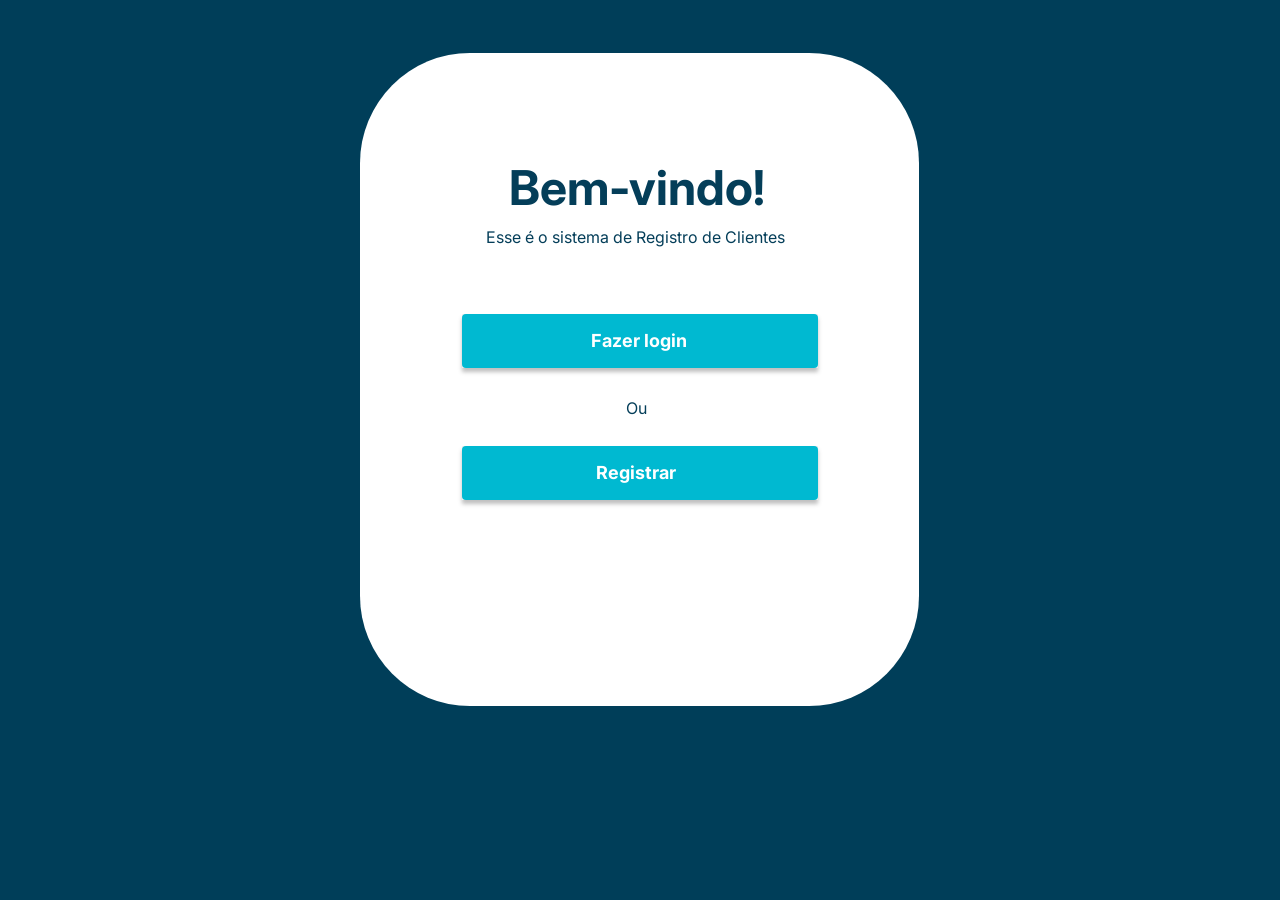
<file: index.html>
<!DOCTYPE html>
<html>
<head>
    <meta charset="utf-8">
    <meta name="viewport" content="initial-scale=1, width=device-width">
    <link rel="stylesheet" href="./css/index.css" />
    <link rel="stylesheet" href="https://fonts.googleapis.com/css2?family=Inter:wght@400;700&display=swap" />
</head>
<body>
    <div class="pagina-inicial">

        <div class="alinhar">
         <div class="pagina-inicial-child"></div>

         <button id="redirecionar-para-login" class="fazer-login-botao">
            <div  class="fazer-login-botao-child"></div>
            <b class="fazer-login">Fazer login</b>
         </button>

         <div class="ou">Ou</div>

          <button id="redirecionar-para-registrar" class="registrar-botao">
            <div class="fazer-login-botao-child"></div>
            <b class="registrar">Registrar</b>
         </button>

        <div class="esse-o">Esse é o sistema de Registro de Clientes</div>
        <b class="bem-vindo">Bem-vindo!</b>
    </div>
    </div>

    
    <script src="./js/script.js"></script>
</body>
</html>
</file>
<file: css/index.css>
body {
    margin: 0;
    line-height: normal;
   
    
}





.pagina-inicial-child {
    position: absolute;
    top: 73px;
    left: 360px;
    border-radius: 110px;
    background-color: #fff;
    width: 559px;
    height: 653px;
    
    
}




.fazer-login-botao-child {
    position: absolute;
    top: 0px;
    left: 0px;
    border-radius: 4px;
    background-color: #00b9d1;
    width: 356px;
    height: 54px;
    
}

.fazer-login-botao-child:hover {
    cursor: pointer;
    background-color: #003e59;
}


.fazer-login {
    position: absolute;
    top: 16px;
    left: calc(50% - 49px);
}
.fazer-login-botao {
    border: none;
    position: absolute;
    top: 334px;
    left: 462px;
    box-shadow: 0px 4px 4px rgba(0, 0, 0, 0.25);
    width: 356px;
    height: 54px;
    color: #fff;
    text-decoration: none;
    font-size: 18px;
    font-family: 'Inter';
}

.fazer-login-botao:hover {
     cursor: pointer;
}
    


.ou {
    position: absolute;
    top: 418px;
    left: 626px;
    font-size: 16px;
}
.registrar {
    position: absolute;
    top: 16px;
    left: calc(50% - 44px);
}

.registrar:hover {
    cursor: pointer;
}


.fazer-login:hover {
    cursor: pointer;

}

.registrar-botao {
    position: absolute;
    top: 466px;
    left: 462px;
    box-shadow: 0px 4px 4px rgba(0, 0, 0, 0.25);
    width: 356px;
    height: 54px;
    color: #fff;
    text-decoration: none;
    font-size: 18px;
    font-family: 'Inter';
    border: none;
}
.esse-o {
    position: absolute;
    top: 247px;
    left: 486px;
    font-size: 16px;
}
.bem-vindo {
    position: absolute;
    top: 178px;
    left: 509px;
    font-size: 48px;
}
.pagina-inicial {
    width: 100%;
    position: absolute;
    background-color: #003e59;
    height: 100%;
    overflow: hidden;
    text-align: left;
    font-size: 18px;
    color: #043e59;
    font-family: Inter;
}

.alinhar {
   position: relative;
   top: 0px;
   left: 50px;
    
}


@media (min-width: 768px) {
    .alinhar {
        top: 50px;
        left: 0px;
        
    }
}


@media (min-width: 1024px) {
    .alinhar {
        top: 50px;
        left: 0px;
        
    }
}


@media (min-width: 1280px) {
    .alinhar {
        top: -20px;
        left: 0px;
        
    }
}


@media (min-width: 1366px) {
    .alinhar {
        top: 50px;
        left: 0px;
        
    }
}




@media (min-width: 1400px) {
    .alinhar {
        top: 50px;
        left: 290px;
        
    }
}

@media (min-width: 1440px) {
    .alinhar {
        top: 50px;
        left: 95px;
        
    }
}


@media (min-width: 1600px) {
    .alinhar {
        top: 50px;
        left: 0px;
        
    }
}


@media (min-width: 1920px) {
    .alinhar {
        top: 50px;
        left: 0px;
        
    }
}
</file>
